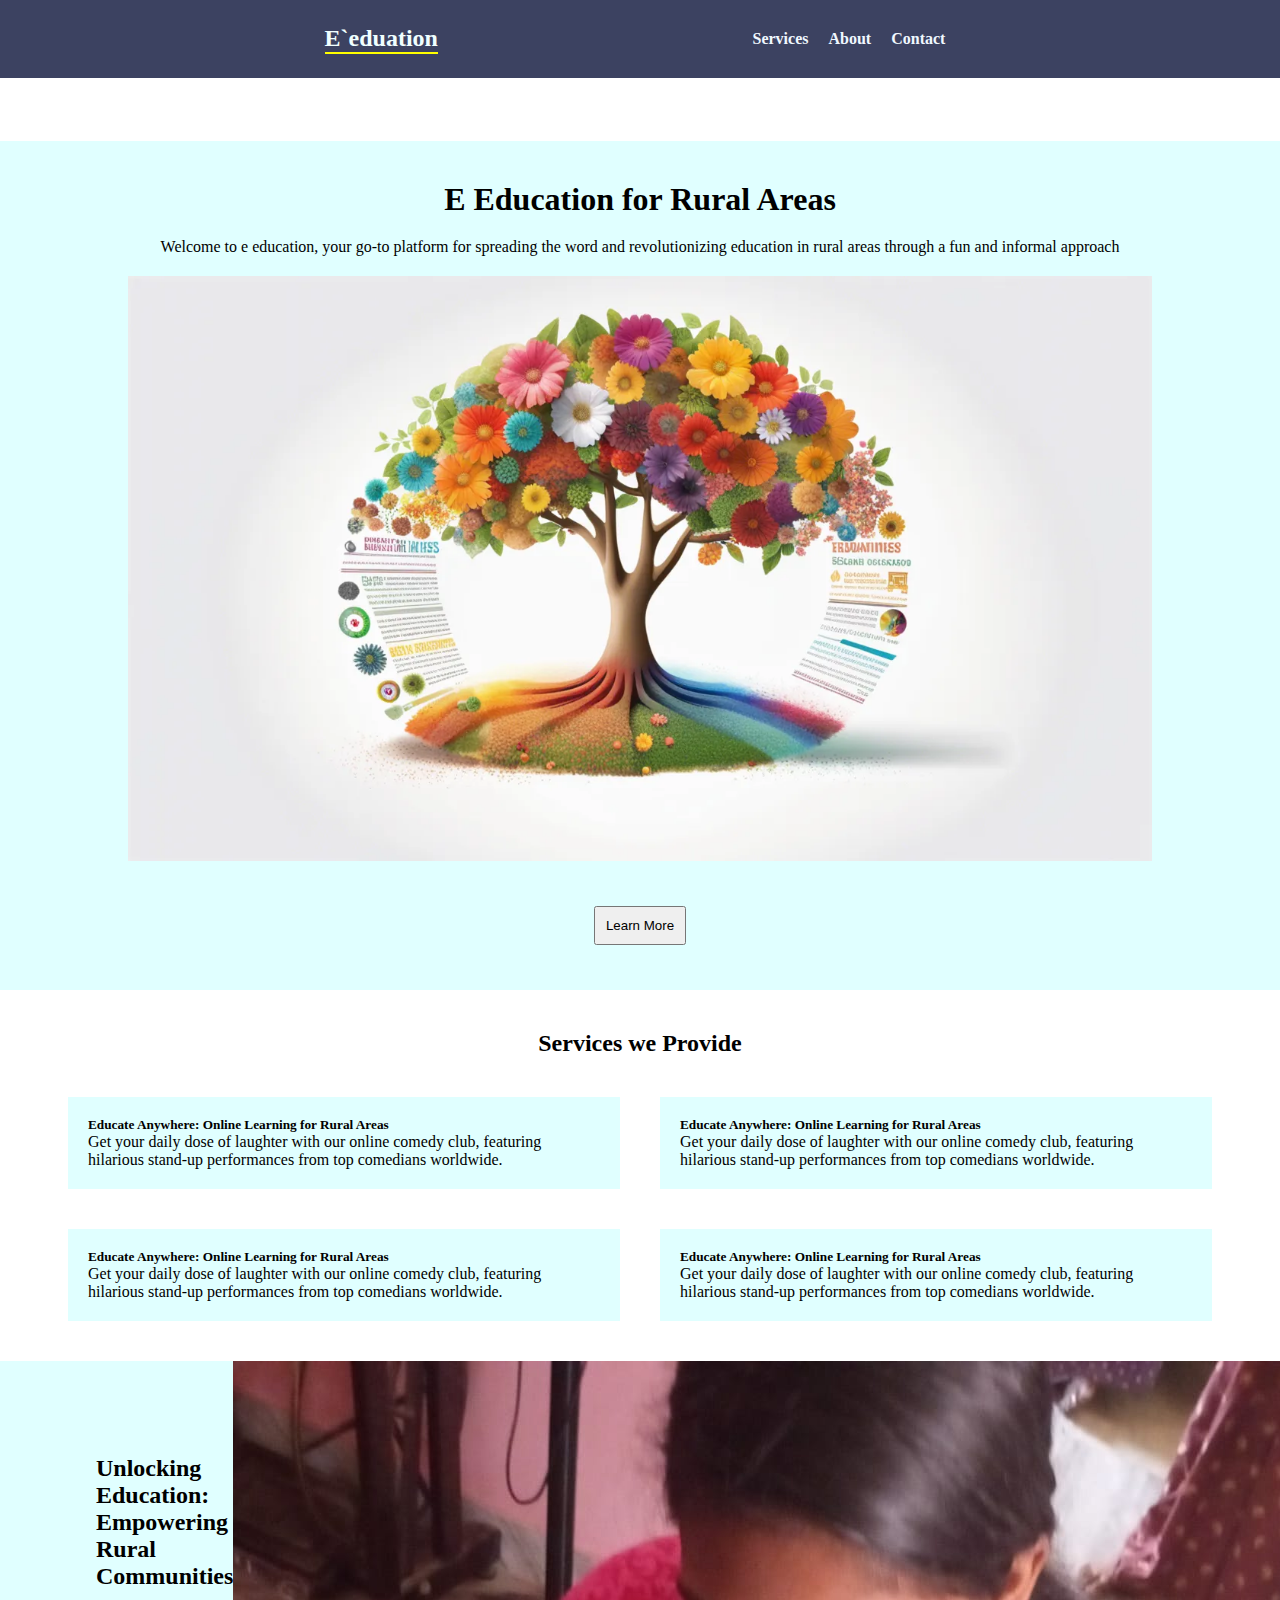
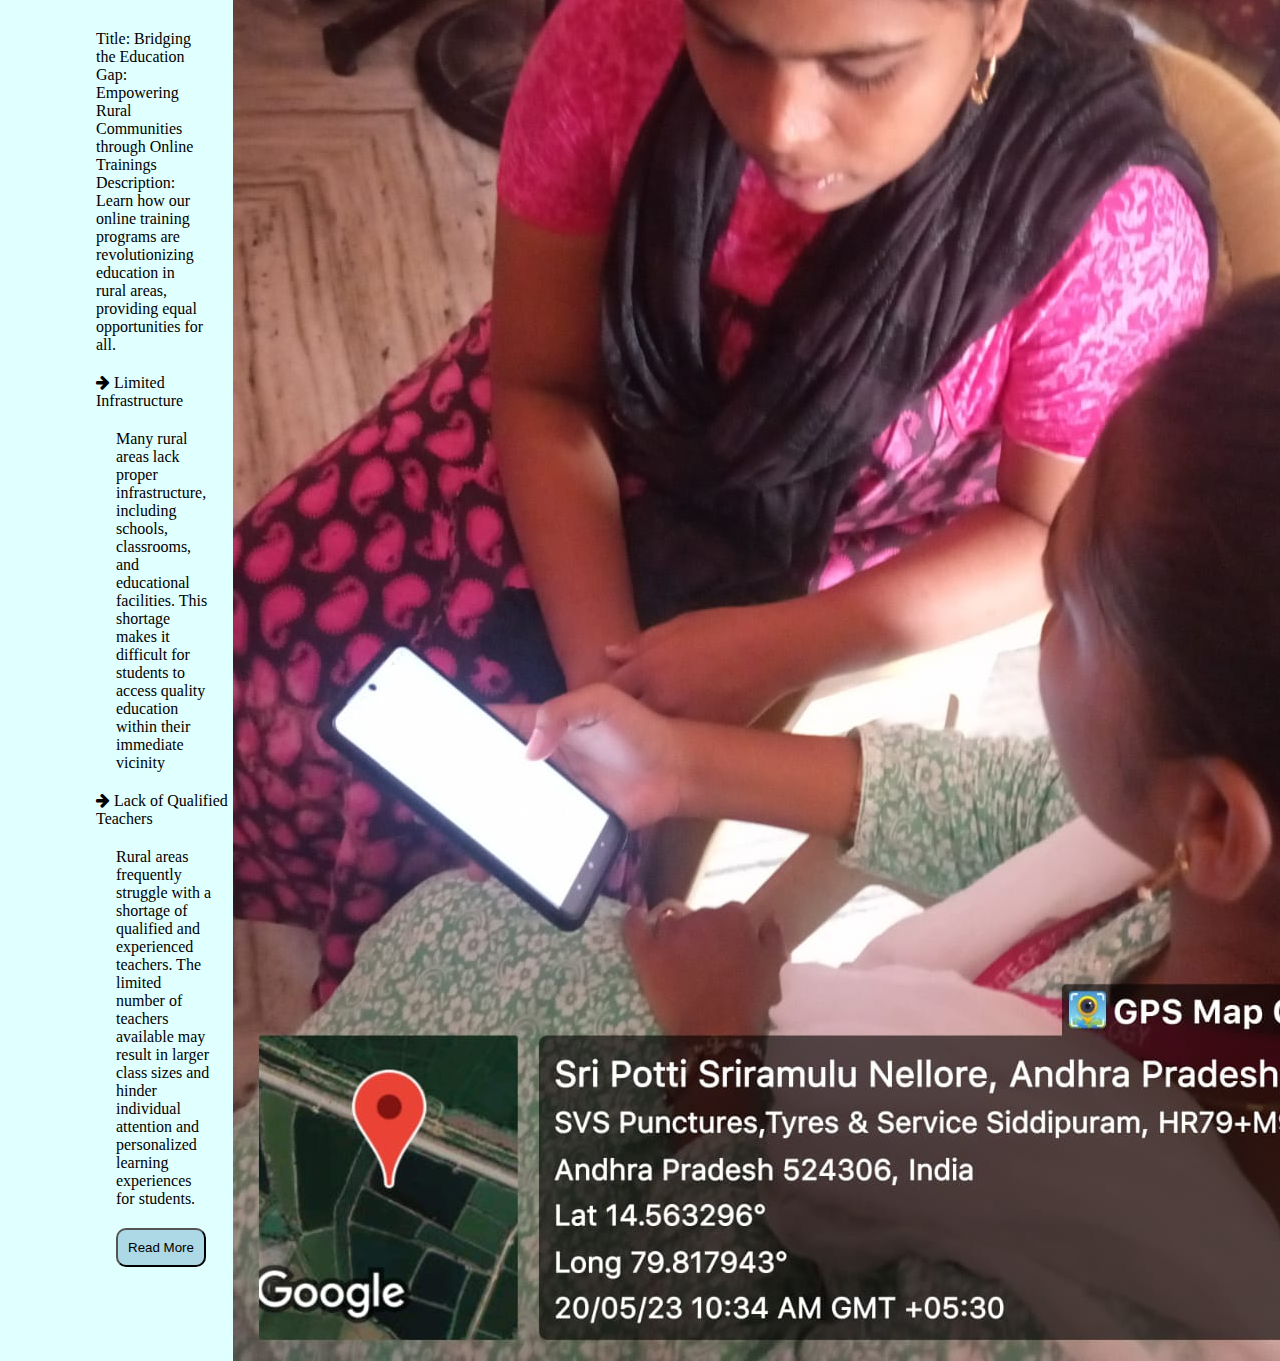
<file: index.html>
<!DOCTYPE html>
<html lang="en">
<head>
    <meta charset="UTF-8">
    <meta name="viewport" content="width=device-width, initial-scale=1.0">
    <title>E Education</title>
    <link rel="stylesheet" href="style.css">
    <script src="/main.js"></script>
    <link rel="stylesheet" href="https://cdnjs.cloudflare.com/ajax/libs/font-awesome/4.7.0/css/font-awesome.min.css">
</head>
<body>
    <div id="navbar" class="navbar">
        <div class="logo">
            <h2>E`eduation</h2>
        </div>
        <div class="links">
            <a href="/html/service.html">Services</a>
            <a href="/html/about.html">About</a>
            <a href="/html/contact.html">Contact</a>
        </div>
    </div>
    <div class="p1">
        <div class="box">
            <div class="txt">
                <header><h1>E Education for Rural Areas</h1></header>
            <p>Welcome to e education, your go-to platform for spreading the word and revolutionizing education in rural areas through a fun and informal approach</p>
            </div>
            <div class="img">
                <img src="/img/main-img.webp" alt="">
            </div>
            <div class="btn">
                <a href="/html/learn-more.html"><button>Learn More</button></a>
            </div>
        </div>
    </div>
    <div class="p2">
        <div class="top">
            <h2>Services we Provide</h2>
        </div>
        <div class="serv">
            <div class="serv1">
                <h5>
                    Educate Anywhere: Online Learning for Rural Areas
                </h5>
                <p>
                    Get your daily dose of laughter with our online comedy club, featuring hilarious stand-up performances from top comedians worldwide.
                </p>
            </div>
            <div class="serv1"><h5>
                Educate Anywhere: Online Learning for Rural Areas
            </h5>
            <p>
                Get your daily dose of laughter with our online comedy club, featuring hilarious stand-up performances from top comedians worldwide.
            </p></div>
            <div class="serv1"><h5>
                Educate Anywhere: Online Learning for Rural Areas
            </h5>
            <p>
                Get your daily dose of laughter with our online comedy club, featuring hilarious stand-up performances from top comedians worldwide.
            </p></div>
            <div class="serv1"><h5>
                Educate Anywhere: Online Learning for Rural Areas
            </h5>
            <p>
                Get your daily dose of laughter with our online comedy club, featuring hilarious stand-up performances from top comedians worldwide.
            </p></div>
        </div>
    </div>
    <div class="p3">
        <main>
            <div class="left">
                <h2>Unlocking Education: <br> Empowering Rural <br> Communities</h2>
                <div class="txt">
                    <p style="width: 80%;margin: 20px 0px;">
                        Title: Bridging the Education Gap: Empowering Rural Communities through Online Trainings Description: Learn how our online training programs are revolutionizing education in rural areas, providing equal opportunities for all.
                    </p>
                    <p>
                        <i class="fa fa-arrow-right"></i> Limited Infrastructure <br> <p style="padding: 20px;">Many rural areas lack proper infrastructure, including schools, classrooms, and educational facilities. This shortage makes it difficult for students to access quality education within their immediate vicinity</p>
                        <i class="fa fa-arrow-right"></i> Lack of Qualified Teachers <br> <p style="padding: 20px;">Rural areas frequently struggle with a shortage of qualified and experienced teachers. The limited number of teachers available may result in larger class sizes and hinder individual attention and personalized learning experiences for students.</p>
                    </p>
                    <a href="/html/one.html"><button style="padding: 10px;margin: 0px 20px;background-color: lightblue;outline: none;border: 1ps solid black;border-radius: 10px;">Read More</button></a>
                </div>
            </div>
            <div class="right">
                <img src="/pro-img/lp-3.jpeg" alt="">
            </div>
        </main>
    </div>
    <script>
        window.onscroll = function() {myFunction()};

var navbar = document.getElementById("navbar");
var sticky = navbar.offsetTop;

function myFunction() {
  if (window.pageYOffset >= sticky) {
    navbar.classList.add("sticky")
  } else {
    navbar.classList.remove("sticky");
  }
}
    </script>
</body>
</html>
</file>
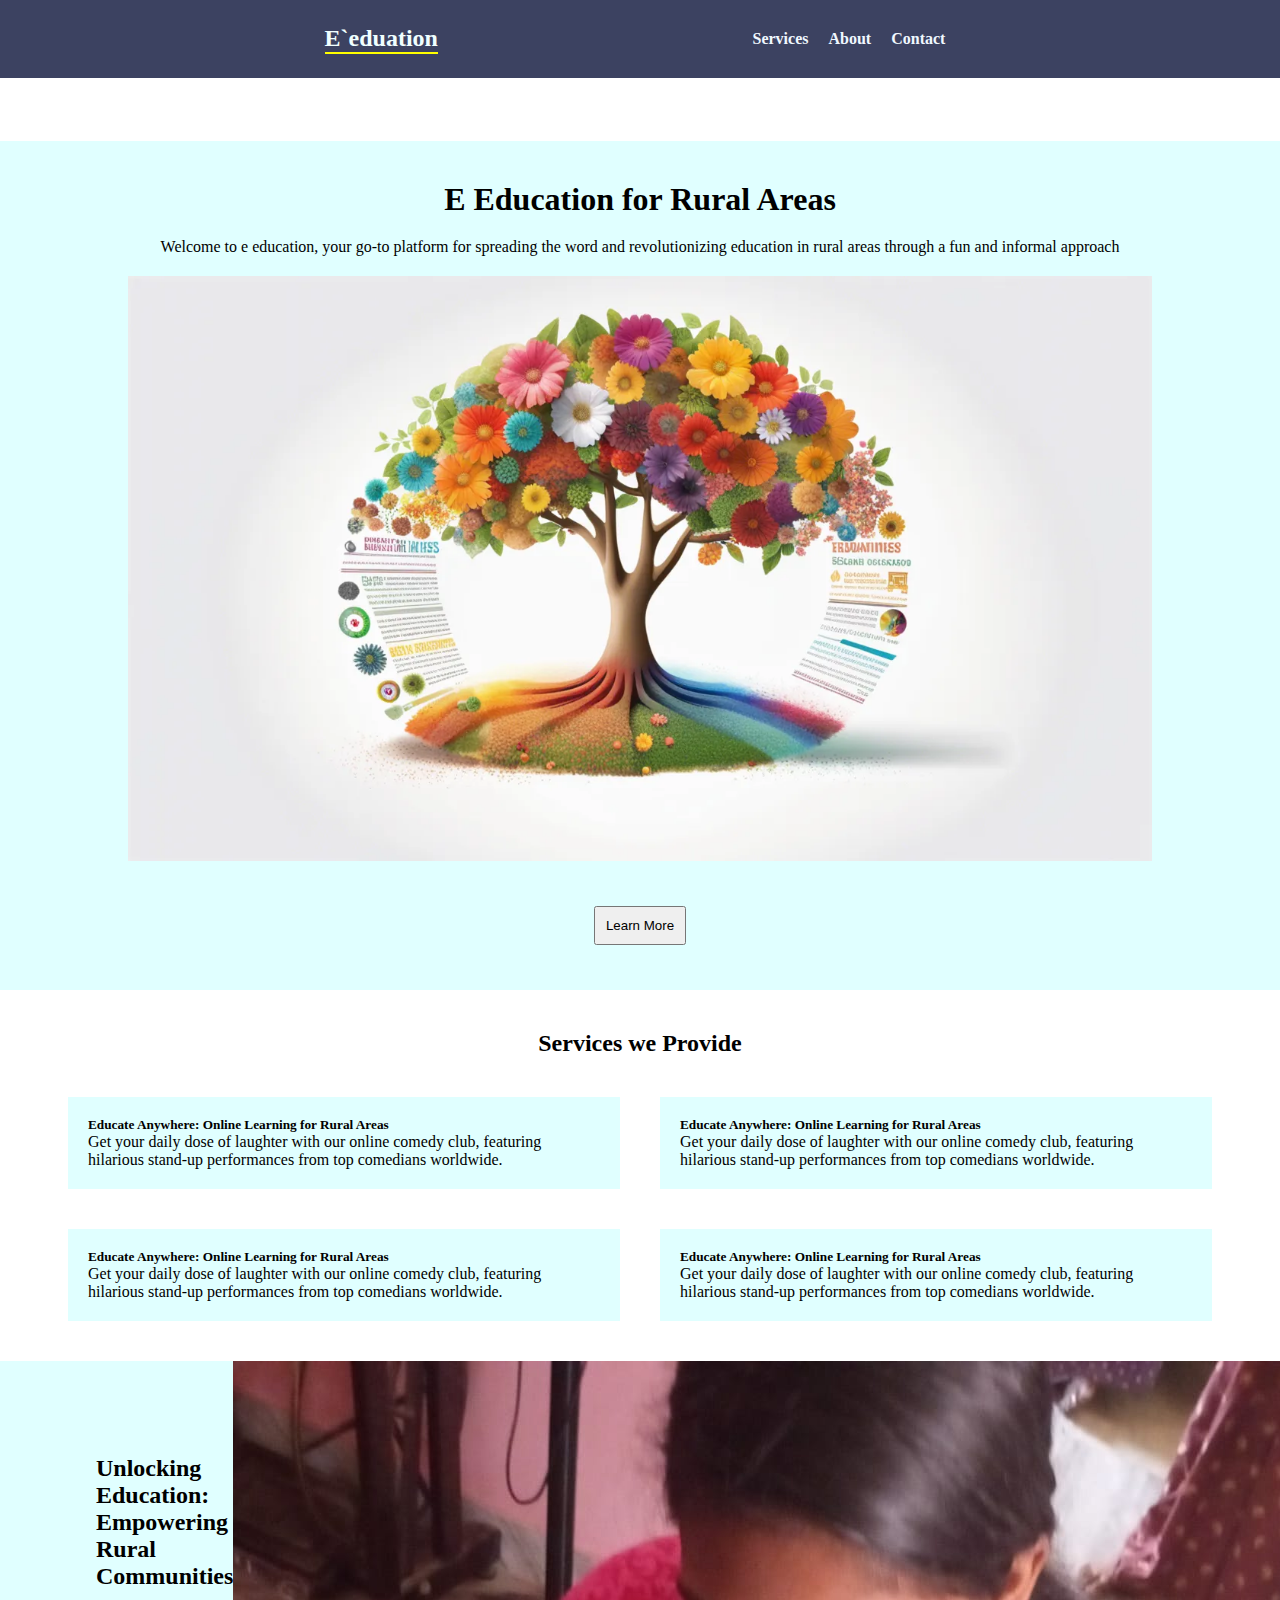
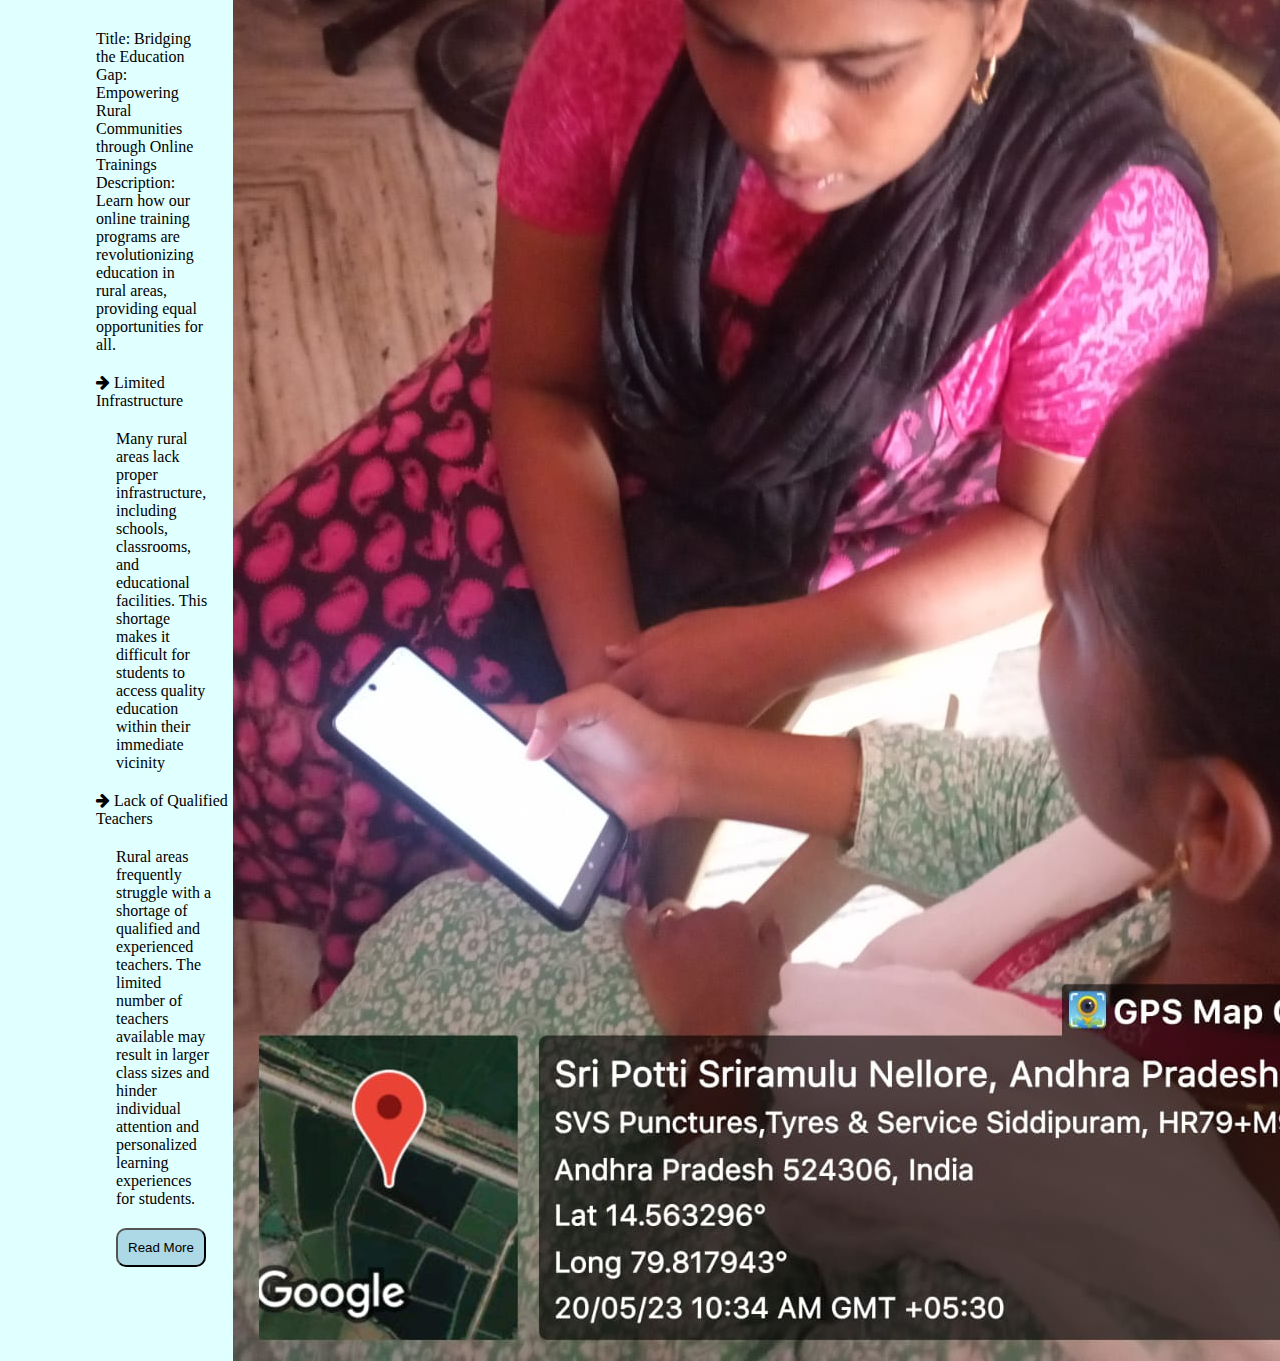
<file: basha.html>
<!DOCTYPE html>
<html lang="en">
<head>
    <meta charset="UTF-8">
    <meta name="viewport" content="width=device-width, initial-scale=1.0">
    <title>E Education</title>
    <link rel="stylesheet" href="main-style.css">
    <script src="/main.js"></script>
    <link rel="stylesheet" href="https://cdnjs.cloudflare.com/ajax/libs/font-awesome/4.7.0/css/font-awesome.min.css">
</head>
<body>
    <div id="navbar" class="navbar">
        <div class="logo">
            <h2>E`eduation</h2>
        </div>
        <div class="links">
            <a href="/html/service.html">Services</a>
            <a href="/html/about.html">About</a>
            <a href="/html/contact.html">Contact</a>
        </div>
    </div>
    <div class="p1">
        <div class="box">
            <div class="txt">
                <header><h1>E Education for Rural Areas</h1></header>
            <p>Welcome to e education, your go-to platform for spreading the word and revolutionizing education in rural areas through a fun and informal approach</p>
            </div>
            <div class="img">
                <img src="/img/main-img.webp" alt="">
            </div>
            <div class="btn">
                <a href="/html/learn-more.html"><button>Learn More</button></a>
            </div>
        </div>
    </div>
    <div class="p2">
        <div class="top">
            <h2>Services we Provide</h2>
        </div>
        <div class="serv">
            <div class="serv1">
                <h5>
                    Educate Anywhere: Online Learning for Rural Areas
                </h5>
                <p>
                    Get your daily dose of laughter with our online comedy club, featuring hilarious stand-up performances from top comedians worldwide.
                </p>
            </div>
            <div class="serv1"><h5>
                Educate Anywhere: Online Learning for Rural Areas
            </h5>
            <p>
                Get your daily dose of laughter with our online comedy club, featuring hilarious stand-up performances from top comedians worldwide.
            </p></div>
            <div class="serv1"><h5>
                Educate Anywhere: Online Learning for Rural Areas
            </h5>
            <p>
                Get your daily dose of laughter with our online comedy club, featuring hilarious stand-up performances from top comedians worldwide.
            </p></div>
            <div class="serv1"><h5>
                Educate Anywhere: Online Learning for Rural Areas
            </h5>
            <p>
                Get your daily dose of laughter with our online comedy club, featuring hilarious stand-up performances from top comedians worldwide.
            </p></div>
        </div>
    </div>
    <div class="p3">
        <main>
            <div class="left">
                <h2>Unlocking Education: <br> Empowering Rural <br> Communities</h2>
                <div class="txt">
                    <p style="width: 80%;margin: 20px 0px;">
                        Title: Bridging the Education Gap: Empowering Rural Communities through Online Trainings Description: Learn how our online training programs are revolutionizing education in rural areas, providing equal opportunities for all.
                    </p>
                    <p>
                        <i class="fa fa-arrow-right"></i> Limited Infrastructure <br> <p style="padding: 20px;">Many rural areas lack proper infrastructure, including schools, classrooms, and educational facilities. This shortage makes it difficult for students to access quality education within their immediate vicinity</p>
                        <i class="fa fa-arrow-right"></i> Lack of Qualified Teachers <br> <p style="padding: 20px;">Rural areas frequently struggle with a shortage of qualified and experienced teachers. The limited number of teachers available may result in larger class sizes and hinder individual attention and personalized learning experiences for students.</p>
                    </p>
                    <a href="/html/one.html"><button style="padding: 10px;margin: 0px 20px;background-color: lightblue;outline: none;border: 1ps solid black;border-radius: 10px;">Read More</button></a>
                </div>
            </div>
            <div class="right">
                <img src="/pro-img/lp-3.jpeg" alt="">
            </div>
        </main>
    </div>
    <script>
        window.onscroll = function() {myFunction()};

var navbar = document.getElementById("navbar");
var sticky = navbar.offsetTop;

function myFunction() {
  if (window.pageYOffset >= sticky) {
    navbar.classList.add("sticky")
  } else {
    navbar.classList.remove("sticky");
  }
}
    </script>
</body>
</html>
</file>
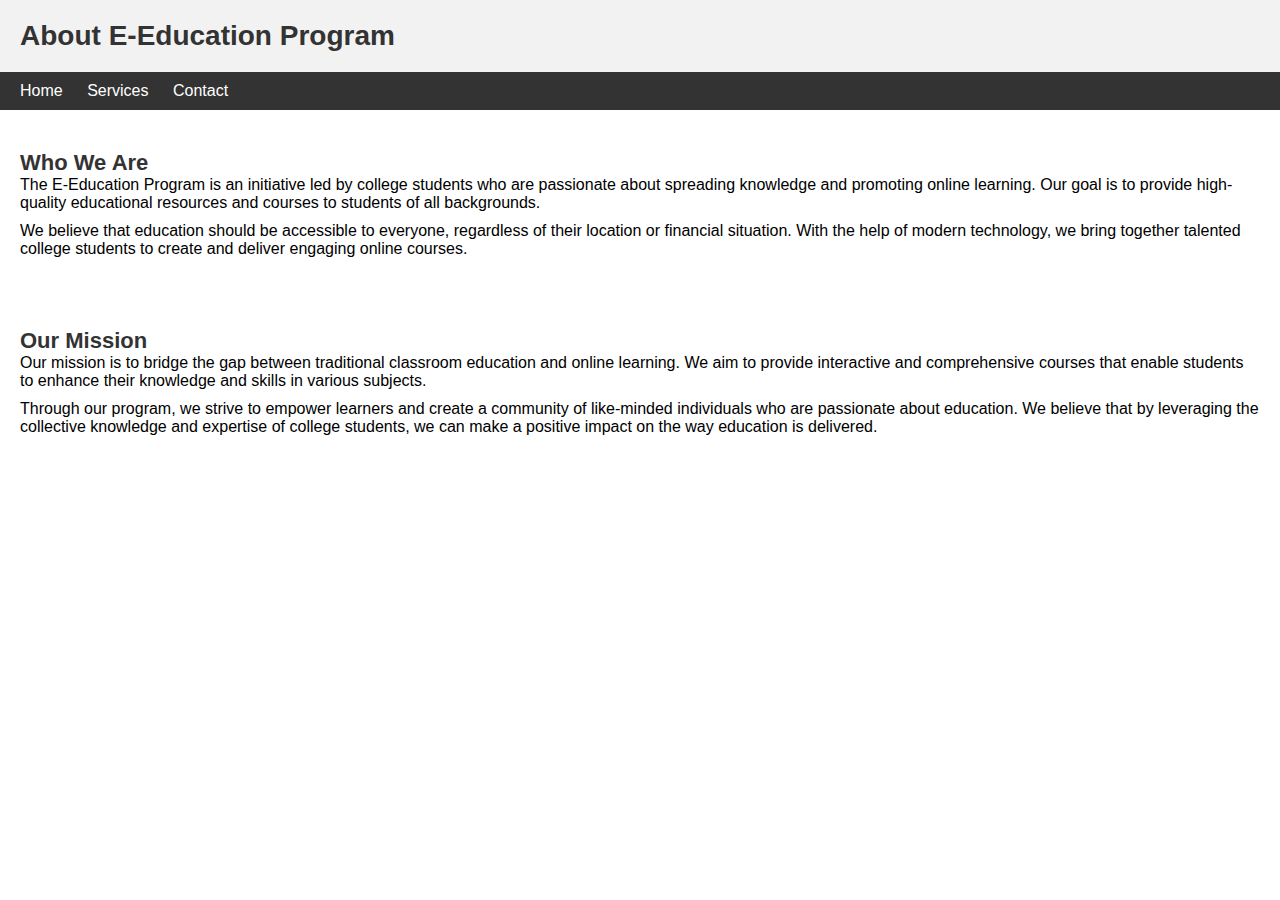
<file: html/about.html>
<!DOCTYPE html>
<html>
<head>
  <title>About E-Education Program</title>
  <style>
    /* Reset some default styles for consistency */
body, h1, h2, p, ul {
  margin: 0;
  padding: 0;
}

body {
  font-family: Arial, sans-serif;
}

header {
  background-color: #f2f2f2;
  padding: 20px;
}

h1 {
  font-size: 28px;
  color: #333;
}

nav {
  background-color: #333;
  padding: 10px;
}

ul {
  list-style-type: none;
  margin: 0;
  padding: 0;
}

li {
  display: inline;
}

a {
  color: #fff;
  text-decoration: none;
  padding: 10px;
}

a:hover {
  background-color: #555;
}

.about-section, .mission-section {
  padding: 20px;
  margin: 20px 0;
}

h2 {
  font-size: 22px;
  color: #333;
}

p {
  margin-bottom: 10px;
}

  </style>
</head>
<body>
  <header>
    <h1>About E-Education Program</h1>
  </header>

  <nav>
    <ul>
      <li><a href="/index.html">Home</a></li>
      <li><a href="/html/service.html">Services</a></li>
      <li><a href="contact.html">Contact</a></li>
    </ul>
  </nav>

  <section class="about-section">
    <h2>Who We Are</h2>
    <p>
      The E-Education Program is an initiative led by college students who are passionate about spreading knowledge and promoting online learning. Our goal is to provide high-quality educational resources and courses to students of all backgrounds.
    </p>
    <p>
      We believe that education should be accessible to everyone, regardless of their location or financial situation. With the help of modern technology, we bring together talented college students to create and deliver engaging online courses.
    </p>
  </section>

  <section class="mission-section">
    <h2>Our Mission</h2>
    <p>
      Our mission is to bridge the gap between traditional classroom education and online learning. We aim to provide interactive and comprehensive courses that enable students to enhance their knowledge and skills in various subjects.
    </p>
    <p>
      Through our program, we strive to empower learners and create a community of like-minded individuals who are passionate about education. We believe that by leveraging the collective knowledge and expertise of college students, we can make a positive impact on the way education is delivered.
    </p>
  </section>
</body>
</html>
</file>
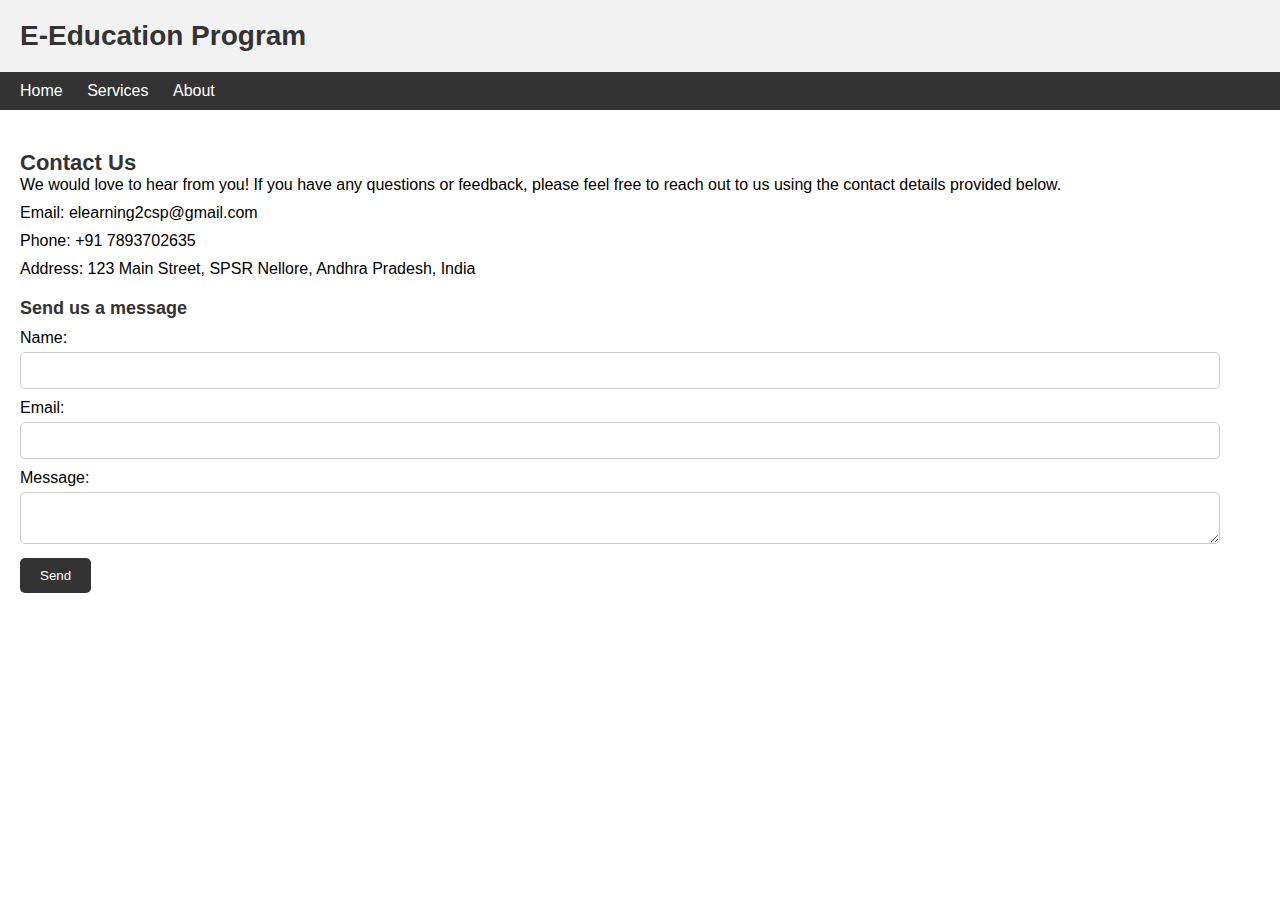
<file: html/contact.html>
<!DOCTYPE html>
<html>
<head>
  <title>Contact - E-Education Program</title>
  <style>
    /* Reset some default styles for consistency */
*{
    padding: 0;margin: 0;
}
    body, h1, h2, h3, p, ul, form {
  margin: 0;
  padding: 0;
}

body {
  font-family: Arial, sans-serif;
}

header {
  background-color: #f2f2f2;
  padding: 20px;
}

h1 {
  font-size: 28px;
  color: #333;
}

nav {
  background-color: #333;
  padding: 10px;
}

ul {
  list-style-type: none;
  margin: 0;
  padding: 0;
}

li {
  display: inline;
}

a {
  color: #fff;
  text-decoration: none;
  padding: 10px;
}

a:hover {
  background-color: #555;
}

.contact-section {
  padding: 20px;
  margin: 20px 0;
}

.contact-details {
  margin-bottom: 20px;
}

.contact-form {
  margin-top: 20px;
}

h2 {
  font-size: 22px;
  color: #333;
}

h3 {
  font-size: 18px;
  color: #333;
  margin-bottom: 10px;
}

p {
  margin-bottom: 10px;
}

label {
  display: block;
  margin-bottom: 5px;
}

input[type="text"],
input[type="email"],
textarea {
  width: 95%;
  padding: 10px;
  margin-bottom: 10px;
  border-radius: 5px;
  border: 1px solid #ccc;
}

button {
  background-color: #333;
  color: #fff;
  padding: 10px 20px;
  border: none;
  border-radius: 5px;
  cursor: pointer;
}

button:hover {
  background-color: #555;
}

footer {
  background-color: #f2f2f2;
  padding: 10px;
  text-align: center;
  color: #777;
}

  </style>
</head>
<body>
  <header>
    <h1>E-Education Program</h1>
  </header>

  <nav>
    <ul>
      <li><a href="/index.html">Home</a></li>
      <li><a href="/html/service.html">Services</a></li>
      <li><a href="/html/about.html">About</a></li>
    </ul>
  </nav>

  <section class="contact-section">
    <h2>Contact Us</h2>
    <p>
      We would love to hear from you! If you have any questions or feedback, please feel free to reach out to us using the contact details provided below.
    </p>
    <div class="contact-details">
      <p>Email: elearning2csp@gmail.com</p>
      <p>Phone: +91 7893702635</p>
      <p>Address: 123 Main Street, SPSR Nellore, Andhra Pradesh, India</p>
    </div>
    <div class="contact-form">
      <h3>Send us a message</h3>
      <form>
        <label for="name">Name:</label>
        <input type="text" id="name" name="name" required>
        <label for="email">Email:</label>
        <input type="email" id="email" name="email" required>
        <label for="message">Message:</label>
        <textarea id="message" name="message" required></textarea>
        <button type="submit">Send</button>
      </form>
    </div>
  </section>
</body>
</html>
</file>
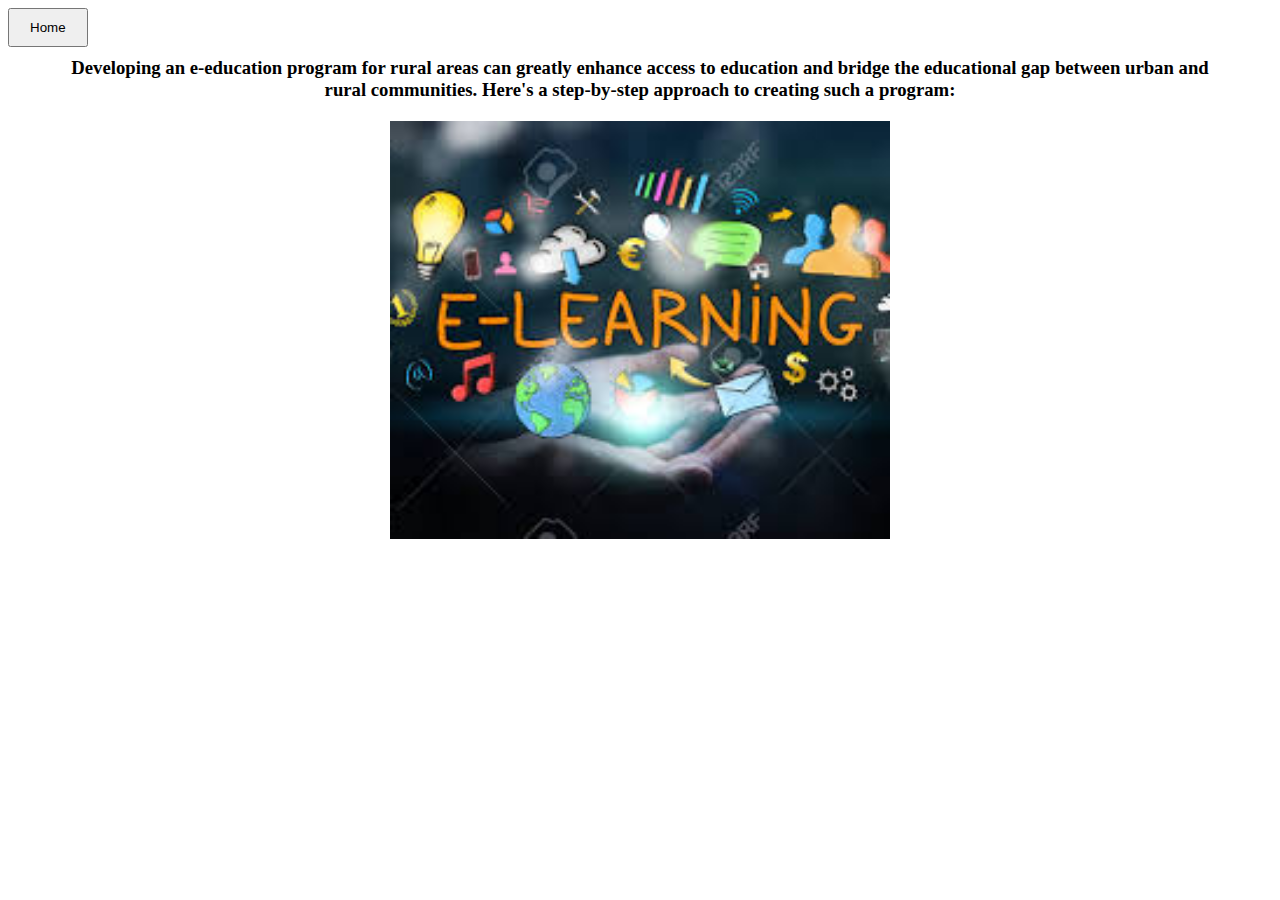
<file: html/learn-more.html>
<!DOCTYPE html>
<html lang="en">
<head>
    <meta charset="UTF-8">
    <meta name="viewport" content="width=device-width, initial-scale=1.0">
    <title>Learn - More</title>
    <link rel="stylesheet" href="/css/lm.css">
</head>
<body>
    <header>
        <div class="links">
            <a href="/index.html"><button>Home</button></a>
        </div>
    </header>
    <main>
        <section>
            <div class="img">
                <h3>Developing an e-education program for rural areas can greatly enhance access to education and bridge the educational gap between urban and rural communities. Here's a step-by-step approach to creating such a program:</h3>
                <div class="mg">
                    <img src="/img/one.png" alt="" srcset="" width="100%">
                </div>
            </div>
        </section>
    </main>
</body>
</html>
</file>
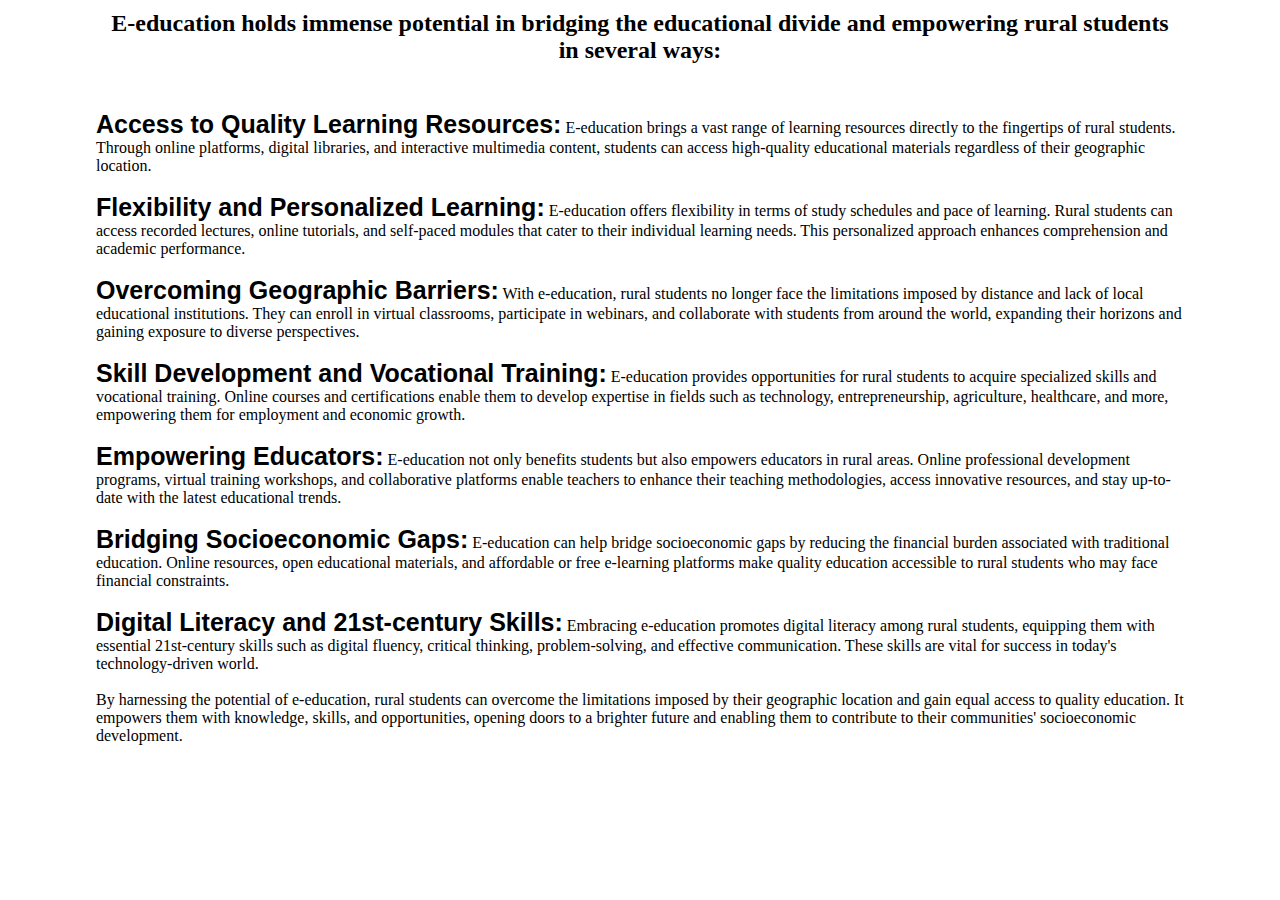
<file: html/one.html>
<!DOCTYPE html>
<html lang="en">
<head>
    <meta charset="UTF-8">
    <meta name="viewport" content="width=device-width, initial-scale=1.0">
    <title>E-education details</title>
    <link rel="stylesheet" href="/css/one.css">
</head>
<body>
    <main>
        <section>
            <div class="txt">
                <h2> E-education holds immense potential in bridging the educational divide and empowering rural students in several ways:</h2> <br><br>
                <p>
                <b>Access to Quality Learning Resources:</b> E-education brings a vast range of learning resources directly to the fingertips of rural students. Through online platforms, digital libraries, and interactive multimedia content, students can access high-quality educational materials regardless of their geographic location. <br><br>

                <b>Flexibility and Personalized Learning:</b> E-education offers flexibility in terms of study schedules and pace of learning. Rural students can access recorded lectures, online tutorials, and self-paced modules that cater to their individual learning needs. This personalized approach enhances comprehension and academic performance. <br><br>

                <b>Overcoming Geographic Barriers:</b> With e-education, rural students no longer face the limitations imposed by distance and lack of local educational institutions. They can enroll in virtual classrooms, participate in webinars, and collaborate with students from around the world, expanding their horizons and gaining exposure to diverse perspectives.<br><br>

                <b>Skill Development and Vocational Training:</b> E-education provides opportunities for rural students to acquire specialized skills and vocational training. Online courses and certifications enable them to develop expertise in fields such as technology, entrepreneurship, agriculture, healthcare, and more, empowering them for employment and economic growth.<br><br>

                <b>Empowering Educators:</b> E-education not only benefits students but also empowers educators in rural areas. Online professional development programs, virtual training workshops, and collaborative platforms enable teachers to enhance their teaching methodologies, access innovative resources, and stay up-to-date with the latest educational trends.<br><br>

                <b>Bridging Socioeconomic Gaps:</b> E-education can help bridge socioeconomic gaps by reducing the financial burden associated with traditional education. Online resources, open educational materials, and affordable or free e-learning platforms make quality education accessible to rural students who may face financial constraints.<br><br>

                <b>Digital Literacy and 21st-century Skills:</b> Embracing e-education promotes digital literacy among rural students, equipping them with essential 21st-century skills such as digital fluency, critical thinking, problem-solving, and effective communication. These skills are vital for success in today's technology-driven world.<br><br>

                By harnessing the potential of e-education, rural students can overcome the limitations imposed by their geographic location and gain equal access to quality education. It empowers them with knowledge, skills, and opportunities, opening doors to a brighter future and enabling them to contribute to their communities' socioeconomic development.<br><br>
            </p>
            </div>
        </section>
    </main>
</body>
</html>
</file>
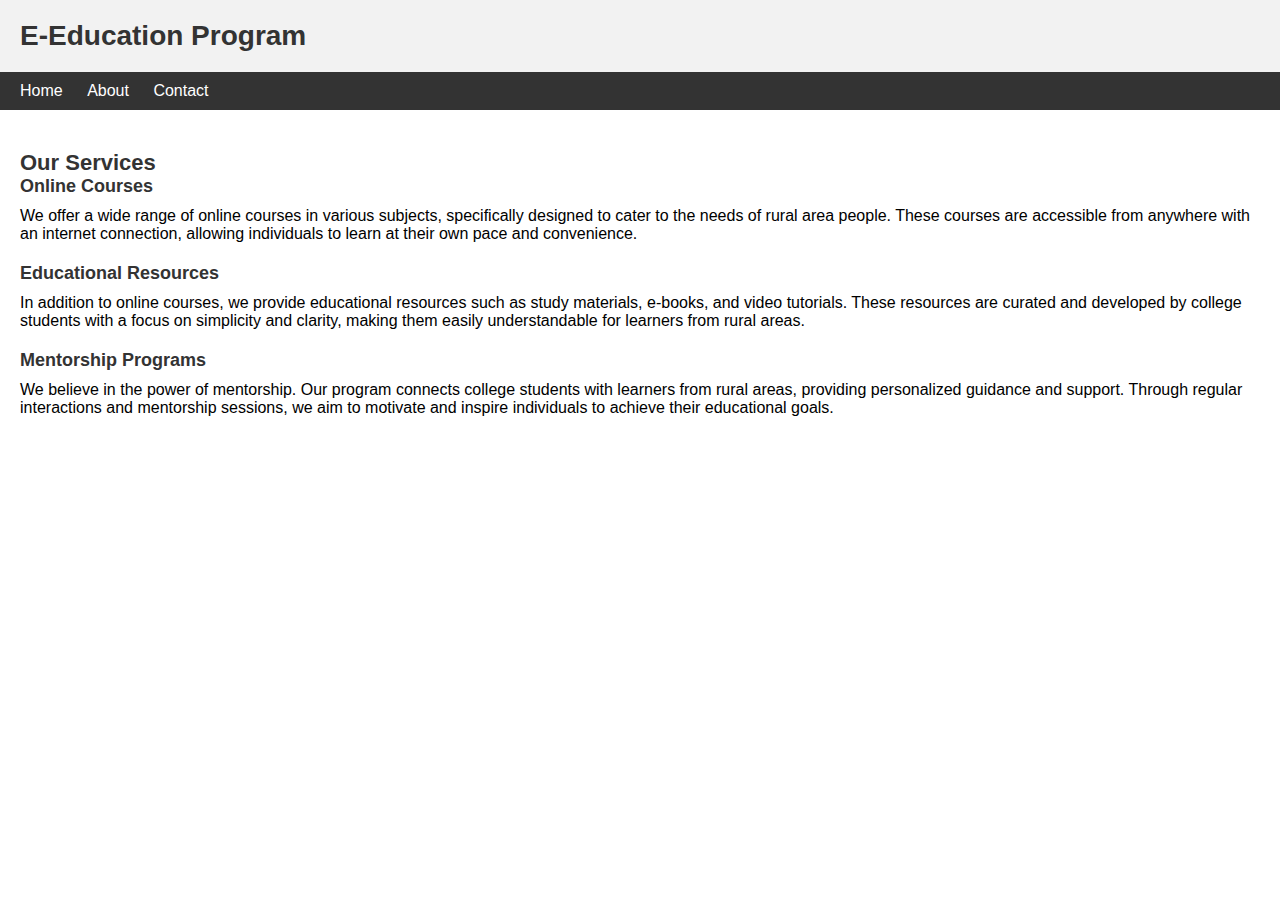
<file: html/service.html>
<!DOCTYPE html>
<html>
<head>
  <title>Services - E-Education Program</title>
  <style>
    /* Reset some default styles for consistency */
body, h1, h2, h3, p, ul {
  margin: 0;
  padding: 0;
}

body {
  font-family: Arial, sans-serif;
}

header {
  background-color: #f2f2f2;
  padding: 20px;
}

h1 {
  font-size: 28px;
  color: #333;
}

nav {
  background-color: #333;
  padding: 10px;
}

ul {
  list-style-type: none;
  margin: 0;
  padding: 0;
}

li {
  display: inline;
}

a {
  color: #fff;
  text-decoration: none;
  padding: 10px;
}

a:hover {
  background-color: #555;
}

.services-section {
  padding: 20px;
  margin: 20px 0;
}

.service {
  margin-bottom: 20px;
}

h2 {
  font-size: 22px;
  color: #333;
}

h3 {
  font-size: 18px;
  color: #333;
  margin-bottom: 10px;
}

p {
  margin-bottom: 10px;
}
  </style>
</head>
<body>
  <header>
    <h1>E-Education Program</h1>
  </header>

  <nav>
    <ul>
      <li><a href="/index.html">Home</a></li>
      <li><a href="/html/about.html">About</a></li>
      <li><a href="contact.html">Contact</a></li>
    </ul>
  </nav>

  <section class="services-section">
    <h2>Our Services</h2>
    <div class="service">
      <h3>Online Courses</h3>
      <p>
        We offer a wide range of online courses in various subjects, specifically designed to cater to the needs of rural area people. These courses are accessible from anywhere with an internet connection, allowing individuals to learn at their own pace and convenience.
      </p>
    </div>
    <div class="service">
      <h3>Educational Resources</h3>
      <p>
        In addition to online courses, we provide educational resources such as study materials, e-books, and video tutorials. These resources are curated and developed by college students with a focus on simplicity and clarity, making them easily understandable for learners from rural areas.
      </p>
    </div>
    <div class="service">
      <h3>Mentorship Programs</h3>
      <p>
        We believe in the power of mentorship. Our program connects college students with learners from rural areas, providing personalized guidance and support. Through regular interactions and mentorship sessions, we aim to motivate and inspire individuals to achieve their educational goals.
      </p>
    </div>
  </section>
</body>
</html>
</file>
<file: style.css>
*{
    padding: 0;margin: 0;
}


.sticky {
  position: fixed;
  top: 0;
  color: white;
  padding: -10px;
  width: 100%;
  background-color: rgb(60, 66, 97);
  opacity: 0.8;
  overflow: hidden;
}
.sticky + .content {
    padding-top: 0px;
  }

#navbar{
    padding: 20px;
    display: flex;
    align-items: center;
    justify-content: space-evenly;
    background-color: rgb(60, 66, 97);
}
#navbar .logo{
    color: azure;
    border-bottom: 2px solid yellow;
}
#navbar .links a{
    text-decoration: none;
    font-weight: bold;
    color: aliceblue;
    margin: 10px;
}

#navbar .links a:hover{
    border-bottom: 2px solid red;
    position: sticky;
}

#navbar .links{
    display: flex;
}


.p1 .box{
    margin-top: 7vh;
    width: 100vw;
    height: fit-content;
    display: flex;
    flex-direction: column;
    background-color: lightcyan;
}

.p1 .box .txt{
    text-align: center;
}
.p1 .box .txt h1{
    position: relative;
    top: 20px;
    margin: 20px;
}
.p1 .box .txt p{
    padding: 20px;
}
.img{
    margin: auto;
    display: flex;align-items: center;justify-content: center;
}
.img img{
    width: 80%;
}

.btn{
    margin: 5vh;
    display: flex;
    align-items: center;
    justify-content: center;
}
.btn a button{
    padding: 10px;
}

.serv{
    width: 100vw;
    height: fit-content;
    display: flex;
    align-items: center;
    justify-content: center;
    flex-wrap: wrap;
    margin-bottom: 20px;
}

.top h2{
    text-align: center;
    margin-top: 20px;
    padding: 20px;
}

.serv1{
    margin: 20px;
    padding: 20px;
    width: 40%;
    height: fit-content;
    background-color: lightcyan;
}
.p3{
    background-color: lightcyan;
    width: 100vw;
    height: fit-content;
}

.p3 main{
    width: 85vw;
    margin: auto;
    display: flex;
    justify-content: space-evenly;
    /* margin: 20px; */
}
.p3 main .left h2{
    margin: 20px 0px;
}

.p3 main .left{
    display: flex;
    flex-direction: column;
    align-items: center;
    justify-content: center;
    margin-bottom: 20px;
}
.p3 .right{
    display: flex;
    align-items: center;justify-content: center;
}




/* ------------------------------------------------------------------------------------ */



@media only screen and (max-width:550px) {
    #navbar{
        display: flex;
        flex-direction: column;
        flex-wrap: wrap;
        padding: 0;
    }

    #navbar .links{
        margin: auto;
        width: 90vw;
        padding: 10px;
        display: flex;
        justify-content: space-evenly;
    }
    .p1 .box .txt h1{
        padding-top: 20px;
        font-size: 30px;
    }
    .p1 .box .img{
        width: 100vw;
        margin: auto;
        display: flex;align-items: center;justify-content: center;

    }
    .p1 .box .img img{
        width: 90vw;
    }
    .serv1{
        width: 85%;
        margin: 10px;
    }
    main{
        flex-wrap: wrap;
    }
    .p3 .right img{
        width: 320px;
    }
}
</file>
<file: main-style.css>
*{
    padding: 0;margin: 0;
}


.sticky {
  position: fixed;
  top: 0;
  color: white;
  padding: -10px;
  width: 100%;
  background-color: rgb(60, 66, 97);
  opacity: 0.8;
  overflow: hidden;
}
.sticky + .content {
    padding-top: 0px;
  }

#navbar{
    padding: 20px;
    display: flex;
    align-items: center;
    justify-content: space-evenly;
    background-color: rgb(60, 66, 97);
}
#navbar .logo{
    color: azure;
    border-bottom: 2px solid yellow;
}
#navbar .links a{
    text-decoration: none;
    font-weight: bold;
    color: aliceblue;
    margin: 10px;
}

#navbar .links a:hover{
    border-bottom: 2px solid red;
    position: sticky;
}

#navbar .links{
    display: flex;
}


.p1 .box{
    margin-top: 7vh;
    width: 100vw;
    height: fit-content;
    display: flex;
    flex-direction: column;
    background-color: lightcyan;
}

.p1 .box .txt{
    text-align: center;
}
.p1 .box .txt h1{
    position: relative;
    top: 20px;
    margin: 20px;
}
.p1 .box .txt p{
    padding: 20px;
}
.img{
    margin: auto;
    display: flex;align-items: center;justify-content: center;
}
.img img{
    width: 80%;
}

.btn{
    margin: 5vh;
    display: flex;
    align-items: center;
    justify-content: center;
}
.btn a button{
    padding: 10px;
}

.serv{
    width: 100vw;
    height: fit-content;
    display: flex;
    align-items: center;
    justify-content: center;
    flex-wrap: wrap;
    margin-bottom: 20px;
}

.top h2{
    text-align: center;
    margin-top: 20px;
    padding: 20px;
}

.serv1{
    margin: 20px;
    padding: 20px;
    width: 40%;
    height: fit-content;
    background-color: lightcyan;
}
.p3{
    background-color: lightcyan;
    width: 100vw;
    height: fit-content;
}

.p3 main{
    width: 85vw;
    margin: auto;
    display: flex;
    justify-content: space-evenly;
    /* margin: 20px; */
}
.p3 main .left h2{
    margin: 20px 0px;
}

.p3 main .left{
    display: flex;
    flex-direction: column;
    align-items: center;
    justify-content: center;
    margin-bottom: 20px;
}
.p3 .right{
    display: flex;
    align-items: center;justify-content: center;
}




/* ------------------------------------------------------------------------------------ */



@media only screen and (max-width:550px) {
    #navbar{
        display: flex;
        flex-direction: column;
        flex-wrap: wrap;
        padding: 0;
    }

    #navbar .links{
        margin: auto;
        width: 90vw;
        padding: 10px;
        display: flex;
        justify-content: space-evenly;
    }
    .p1 .box .txt h1{
        padding-top: 20px;
        font-size: 30px;
    }
    .p1 .box .img{
        width: 100vw;
        margin: auto;
        display: flex;align-items: center;justify-content: center;

    }
    .p1 .box .img img{
        width: 90vw;
    }
    .serv1{
        width: 85%;
        margin: 10px;
    }
    main{
        flex-wrap: wrap;
    }
    .p3 .right img{
        width: 320px;
    }
}
</file>
<file: css/lm.css>
.links a button{
    padding: 10px 20px;
}
.img h3{
    width: 90%;
    margin: auto;
    padding: 10px;
    text-align: center;
}
.mg{
    width: 500px;
    height: 350px;
    margin: auto;
    padding: 10px;
}








@media only screen and (max-width:480px) {
    .mg{
        width: 85%;
    }
}
</file>
<file: css/one.css>
*{
    padding: 0;margin: 0;
}
.txt{
    width: 85vw;
    margin: auto;
    height: fit-content;
}

.txt h2{
    text-align: center;
    padding: 10px;
}
.txt b{
    font-size: 25px;
    font-family: 'Franklin Gothic Medium', 'Arial Narrow', Arial, sans-serif;
}
</file>
